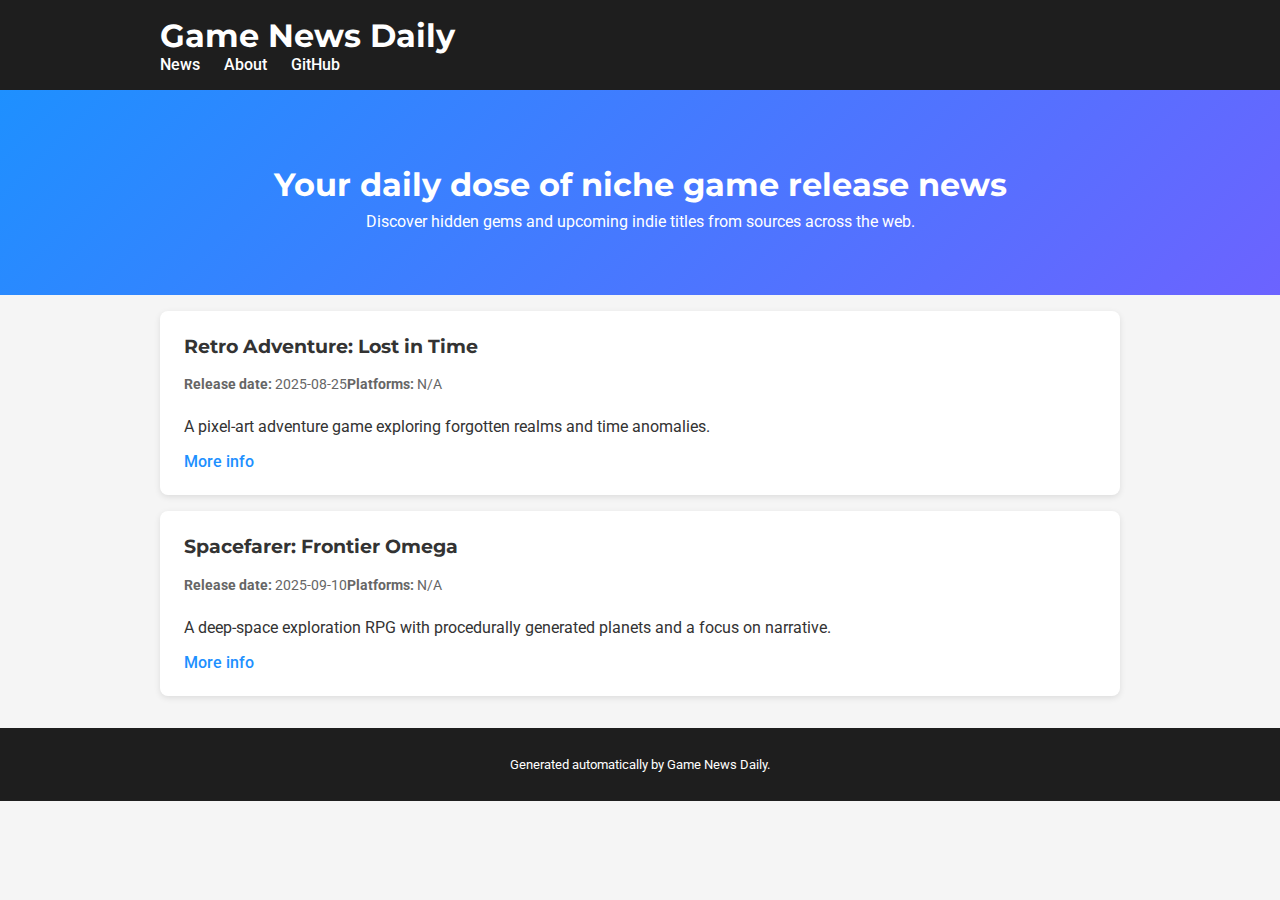
<file: index.html>
<!DOCTYPE html>
<html lang="en">
<head>
  <meta charset="UTF-8">
  <meta name="viewport" content="width=device-width, initial-scale=1.0">
  <title>Game News Daily</title>
  <meta name="description" content="Game News Daily aggregates niche and indie game release news from across the web.">
  <meta property="og:title" content="Game News Daily">
  <meta property="og:description" content="Your daily dose of niche game release news.">
  <link href="https://fonts.googleapis.com/css2?family=Montserrat:wght@700&family=Roboto:wght@400;500&display=swap" rel="stylesheet">
  <link rel="stylesheet" href="style.css">
</head>
<body>
  <header class="site-header">
    <div class="container">
      <h1>Game News Daily</h1>
      <nav>
        <ul>
          <li><a href="#news">News</a></li>
          <li><a href="about.html">About</a></li>
          <li><a href="https://github.com/jinxlover/Game-News-Daily">GitHub</a></li>
        </ul>
      </nav>
    </div>
  </header>
  <section class="hero">
    <div class="container">
      <h2>Your daily dose of niche game release news</h2>
      <p>Discover hidden gems and upcoming indie titles from sources across the web.</p>
    </div>
  </section>
  <main id="news" class="container">
    <!-- Game cards will be inserted here -->
  </main>
  <footer>
    <div class="container">
      <p>Generated automatically by Game News Daily.</p>
    </div>
  </footer>
  <script src="script.js"></script>
</body>
</html>
</file>
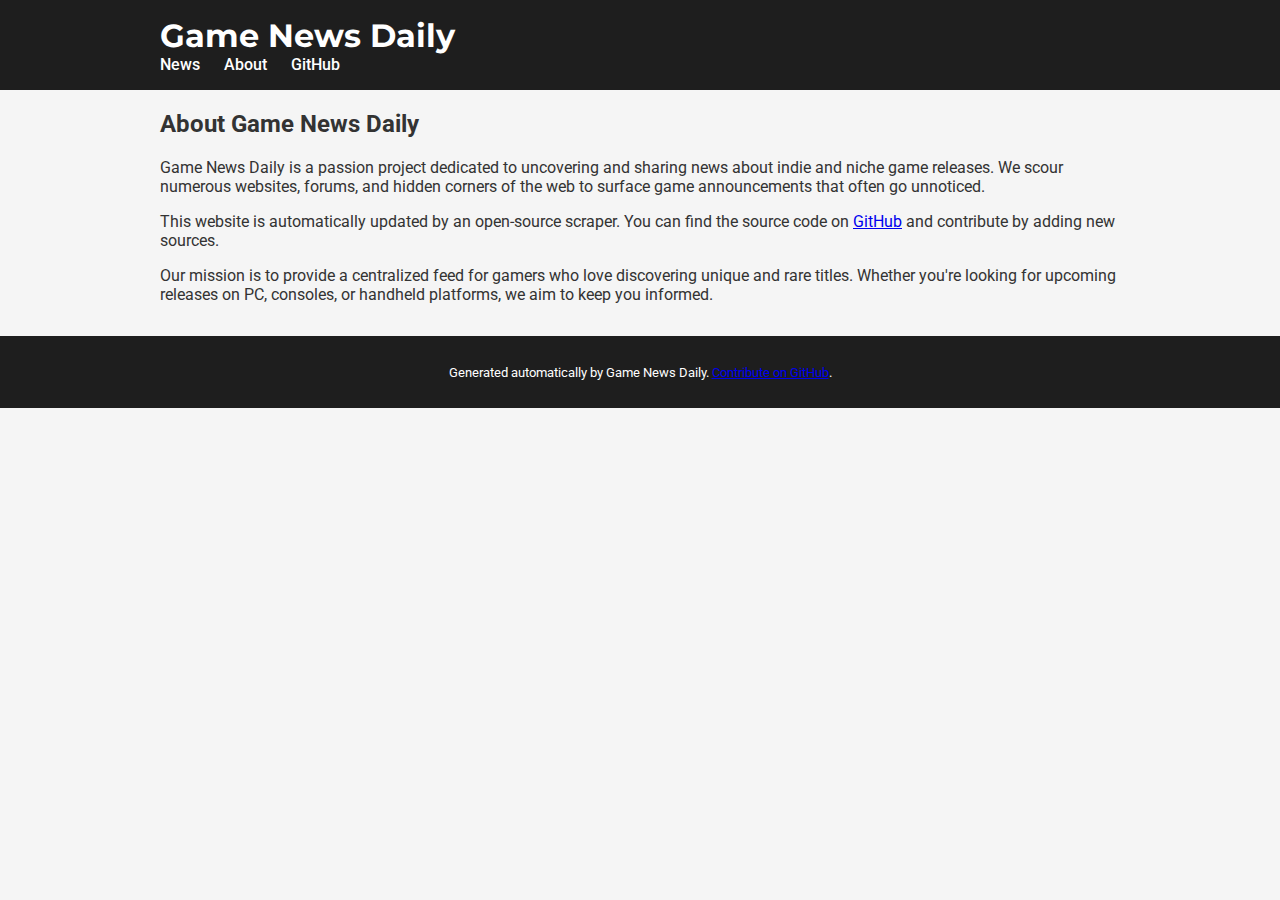
<file: about.html>
<!DOCTYPE html>
<html lang="en">
<head>
  <meta charset="UTF-8">
  <meta name="viewport" content="width=device-width, initial-scale=1.0">
  <title>About | Game News Daily</title>
  <meta name="description" content="Learn about Game News Daily, our mission and how we gather news.">
  <link href="https://fonts.googleapis.com/css2?family=Montserrat:wght@400;500&family=Roboto:wght@400;500&display=swap" rel="stylesheet">
  <link rel="stylesheet" href="style.css">
</head>
<body>
  <header class="site-header">
    <div class="container">
      <h1>Game News Daily</h1>
      <nav>
        <ul>
          <li><a href="index.html">News</a></li>
          <li><a href="about.html" class="active">About</a></li>
          <li><a href="https://github.com/jinxlover/Game-News-Daily" target="_blank">GitHub</a></li>
        </ul>
      </nav>
    </div>
  </header>

  <main id="about" class="container">
    <section>
      <h2>About Game News Daily</h2>
      <p>Game News Daily is a passion project dedicated to uncovering and sharing news about indie and niche game releases. We scour numerous websites, forums, and hidden corners of the web to surface game announcements that often go unnoticed.</p>
      <p>This website is automatically updated by an open-source scraper. You can find the source code on <a href="https://github.com/jinxlover/Game-News-Daily" target="_blank">GitHub</a> and contribute by adding new sources.</p>
      <p>Our mission is to provide a centralized feed for gamers who love discovering unique and rare titles. Whether you're looking for upcoming releases on PC, consoles, or handheld platforms, we aim to keep you informed.</p>
    </section>
  </main>

  <footer>
    <div class="container">
      <p>Generated automatically by Game News Daily. <a href="https://github.com/jinxlover/Game-News-Daily" target="_blank">Contribute on GitHub</a>.</p>
    </div>
  </footer>

  <script src="script.js"></script>
</body>
</html>
</file>
<file: style.css>
/* Base styles */
body {
  margin: 0;
  font-family: 'Roboto', sans-serif;
  background-color: #f5f5f5;
  color: #333;
}

.container {
  width: 90%;
  max-width: 960px;
  margin: 0 auto;
  padding: 0 1rem;
}

/* Header */
.site-header {
  background-color: #1e1e1e;
  color: #fff;
  padding: 1rem 0;
}

.site-header h1 {
  font-family: 'Montserrat', sans-serif;
  margin: 0;
}

.site-header nav ul {
  list-style: none;
  margin: 0;
  padding: 0;
  display: flex;
  gap: 1.5rem;
}

.site-header nav a {
  color: #fff;
  text-decoration: none;
  font-weight: 500;
}

/* Hero section */
.hero {
  background: linear-gradient(135deg, #1e90ff 0%, #6c63ff 100%);
  color: #fff;
  padding: 3rem 0;
  text-align: center;
}

.hero h2 {
  font-family: 'Montserrat', sans-serif;
  margin-bottom: 0.5rem;
  font-size: 2rem;
}

.hero p {
  margin-top: 0;
  font-size: 1rem;
}

/* News cards */
#news .card {
  background-color: #fff;
  border-radius: 8px;
  box-shadow: 0 2px 6px rgba(0, 0, 0, 0.1);
  margin: 1rem 0;
  padding: 1.5rem;
}

#news .card h3 {
  margin-top: 0;
  font-family: 'Montserrat', sans-serif;
}

#news .card .meta {
  font-size: 0.9rem;
  color: #666;
  margin-bottom: 0.5rem;
}

#news .card a {
  color: #1e90ff;
  text-decoration: none;
  font-weight: 500;
}

#news .card a:hover {
  text-decoration: underline;
}

/* Footer */
footer {
  background-color: #1e1e1e;
  color: #fff;
  padding: 1rem 0;
  text-align: center;
  margin-top: 2rem;
  font-size: 0.8rem;
}

/* Responsive */
@media (min-width: 600px) {
  #news .card {
    display: flex;
    flex-direction: column;
  }
}
</file>
